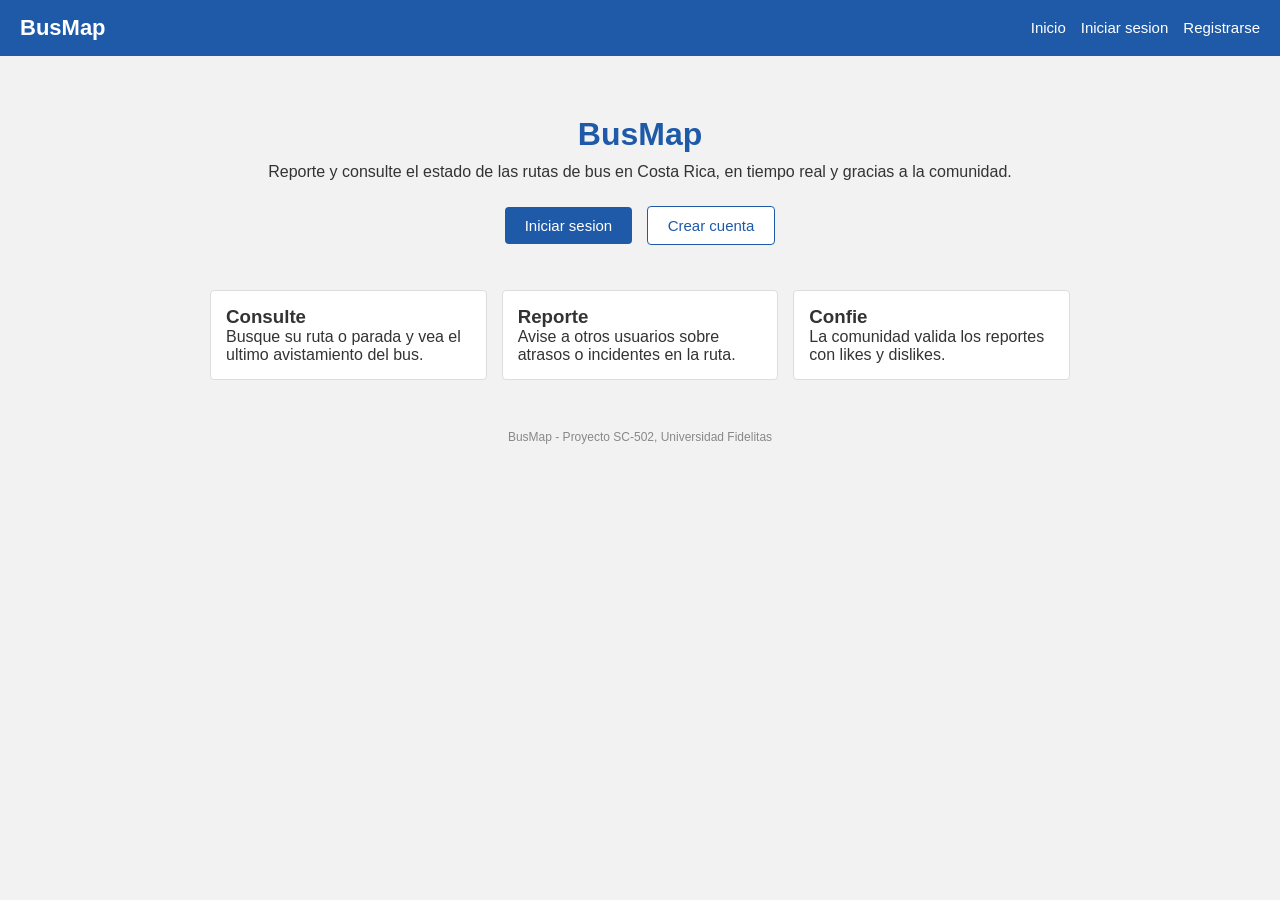
<file: index.html>
<!DOCTYPE html>
<html lang="es">

<head>
    <meta charset="UTF-8">
    <title>BusMap - Inicio</title>
    <link rel="stylesheet" href="css/estilos.css">
</head>

<body>

    <nav class="navbar">
        <a href="index.html" class="logo">BusMap</a>
        <ul>
            <li><a href="index.html">Inicio</a></li>
            <li><a href="login.html">Iniciar sesion</a></li>
            <li><a href="registro.html">Registrarse</a></li>
        </ul>
    </nav>

    <div class="contenedor">

        <div class="hero">
            <h1>BusMap</h1>
            <p>Reporte y consulte el estado de las rutas de bus en Costa Rica, en tiempo real y gracias a la comunidad.
            </p>
            <a href="login.html" class="boton">Iniciar sesion</a>
            <a href="registro.html" class="boton boton-secundario">Crear cuenta</a>
        </div>

        <div class="tarjetas-grupo">
            <div class="tarjeta">
                <h3>Consulte</h3>
                <p>Busque su ruta o parada y vea el ultimo avistamiento del bus.</p>
            </div>
            <div class="tarjeta">
                <h3>Reporte</h3>
                <p>Avise a otros usuarios sobre atrasos o incidentes en la ruta.</p>
            </div>
            <div class="tarjeta">
                <h3>Confie</h3>
                <p>La comunidad valida los reportes con likes y dislikes.</p>
            </div>
        </div>

    </div>

    <div class="footer">
        BusMap - Proyecto SC-502, Universidad Fidelitas
    </div>

</body>

</html>
</file>
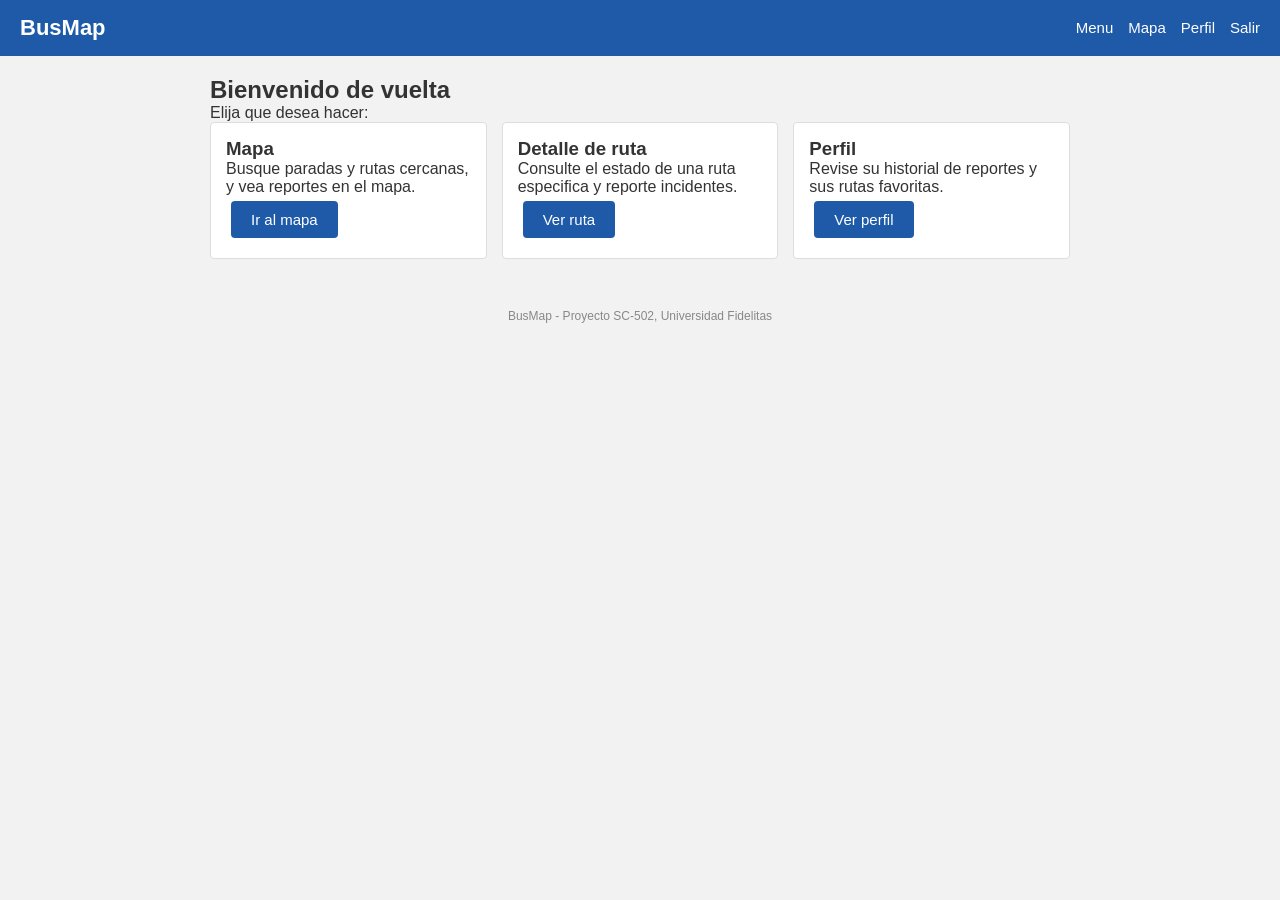
<file: menu.html>
<!DOCTYPE html>
<html lang="es">

<head>
    <meta charset="UTF-8">
    <title>BusMap - Menu principal</title>
    <link rel="stylesheet" href="css/estilos.css">
</head>

<body>

    <nav class="navbar">
        <a href="menu.html" class="logo">BusMap</a>
        <ul>
            <li><a href="menu.html">Menu</a></li>
            <li><a href="mapa.html">Mapa</a></li>
            <li><a href="perfil.html">Perfil</a></li>
            <li><a href="index.html">Salir</a></li>
        </ul>
    </nav>

    <div class="contenedor">
        <h2>Bienvenido de vuelta</h2>
        <p>Elija que desea hacer:</p>

        <div class="tarjetas-grupo">
            <div class="tarjeta">
                <h3>Mapa</h3>
                <p>Busque paradas y rutas cercanas, y vea reportes en el mapa.</p>
                <a href="mapa.html" class="boton">Ir al mapa</a>
            </div>

            <div class="tarjeta">
                <h3>Detalle de ruta</h3>
                <p>Consulte el estado de una ruta especifica y reporte incidentes.</p>
                <a href="detalle-ruta.html" class="boton">Ver ruta</a>
            </div>

            <div class="tarjeta">
                <h3>Perfil</h3>
                <p>Revise su historial de reportes y sus rutas favoritas.</p>
                <a href="perfil.html" class="boton">Ver perfil</a>
            </div>
        </div>
    </div>

    <div class="footer">
        BusMap - Proyecto SC-502, Universidad Fidelitas
    </div>

</body>

</html>
</file>
<file: css/estilos.css>
/* Estilos generales BusMap */

* {
  margin: 0;
  padding: 0;
  box-sizing: border-box;
}

body {
  font-family: Arial, Helvetica, sans-serif;
  background-color: #f2f2f2;
  color: #333333;
}

/* Barra de navegacion */
.navbar {
  background-color: #1e5aa8;
  padding: 15px 20px;
  display: flex;
  justify-content: space-between;
  align-items: center;
  flex-wrap: wrap;
}

.navbar .logo {
  color: #ffffff;
  font-size: 22px;
  font-weight: bold;
  text-decoration: none;
}

.navbar ul {
  list-style: none;
  display: flex;
  flex-wrap: wrap;
}

.navbar ul li {
  margin-left: 15px;
}

.navbar ul li a {
  color: #ffffff;
  text-decoration: none;
  font-size: 15px;
}

.navbar ul li a:hover {
  text-decoration: underline;
}

/* Contenedor principal */
.contenedor {
  max-width: 900px;
  margin: 0 auto;
  padding: 20px;
}

/* Bienvenida / hero simple */
.hero {
  text-align: center;
  padding: 40px 20px;
}

.hero h1 {
  font-size: 32px;
  color: #1e5aa8;
  margin-bottom: 10px;
}

.hero p {
  font-size: 16px;
  margin-bottom: 20px;
}

/* Botones */
.boton {
  display: inline-block;
  background-color: #1e5aa8;
  color: #ffffff;
  padding: 10px 20px;
  border: none;
  border-radius: 4px;
  text-decoration: none;
  font-size: 15px;
  cursor: pointer;
  margin: 5px;
}

.boton:hover {
  background-color: #164786;
}

.boton-secundario {
  background-color: #ffffff;
  color: #1e5aa8;
  border: 1px solid #1e5aa8;
}

.boton-secundario:hover {
  background-color: #e8f0fb;
}

/* Tarjetas (para funciones, reportes, etc.) */
.tarjeta {
  background-color: #ffffff;
  border: 1px solid #dddddd;
  border-radius: 4px;
  padding: 15px;
  margin-bottom: 15px;
}

.tarjetas-grupo {
  display: flex;
  flex-wrap: wrap;
  gap: 15px;
  justify-content: center;
}

.tarjetas-grupo .tarjeta {
  flex: 1 1 250px;
}

/* Formularios */
.formulario {
  background-color: #ffffff;
  border: 1px solid #dddddd;
  border-radius: 4px;
  padding: 20px;
  max-width: 400px;
  margin: 20px auto;
}

.formulario label {
  display: block;
  margin-top: 10px;
  margin-bottom: 5px;
  font-size: 14px;
}

.formulario input,
.formulario select,
.formulario textarea {
  width: 100%;
  padding: 8px;
  border: 1px solid #cccccc;
  border-radius: 4px;
  font-size: 14px;
}

.formulario textarea {
  resize: vertical;
  height: 70px;
}

.formulario .boton {
  width: 100%;
  margin-top: 15px;
  text-align: center;
}

.enlace-formulario {
  font-size: 13px;
  text-align: center;
  margin-top: 10px;
}

.mensaje-error {
  color: #cc0000;
  font-size: 13px;
  margin-top: 8px;
}

.mensaje-exito {
  color: #1e7a1e;
  font-size: 13px;
  margin-top: 8px;
}

/* Mapa (placeholder, sin integracion real todavia) */
.mapa-placeholder {
  background-color: #cfe0f2;
  border: 1px solid #a9c4e0;
  border-radius: 4px;
  height: 280px;
  position: relative;
  margin-bottom: 15px;
}

.pin {
  position: absolute;
  background-color: #cc3b3b;
  color: #ffffff;
  padding: 4px 8px;
  border-radius: 4px;
  font-size: 12px;
}

/* Listas de reportes / historial */
.lista-reportes {
  list-style: none;
}

.lista-reportes li {
  background-color: #ffffff;
  border: 1px solid #dddddd;
  border-radius: 4px;
  padding: 10px;
  margin-bottom: 10px;
  font-size: 14px;
}

.lista-reportes li .fecha-reporte {
  color: #777777;
  font-size: 12px;
  display: block;
  margin-top: 4px;
}

/* Likes y dislikes */
.votos {
  margin-top: 8px;
}

.votos button {
  background-color: #eeeeee;
  border: 1px solid #cccccc;
  border-radius: 4px;
  padding: 4px 10px;
  font-size: 13px;
  cursor: pointer;
  margin-right: 5px;
}

.votos button:hover {
  background-color: #dddddd;
}

/* Footer simple */
.footer {
  text-align: center;
  padding: 15px;
  font-size: 12px;
  color: #888888;
}

/* Ajuste para pantallas pequenas */
@media (max-width: 600px) {
  .navbar {
    flex-direction: column;
    align-items: flex-start;
  }

  .navbar ul {
    margin-top: 10px;
  }

  .navbar ul li {
    margin-left: 0;
    margin-right: 15px;
  }
}
</file>
